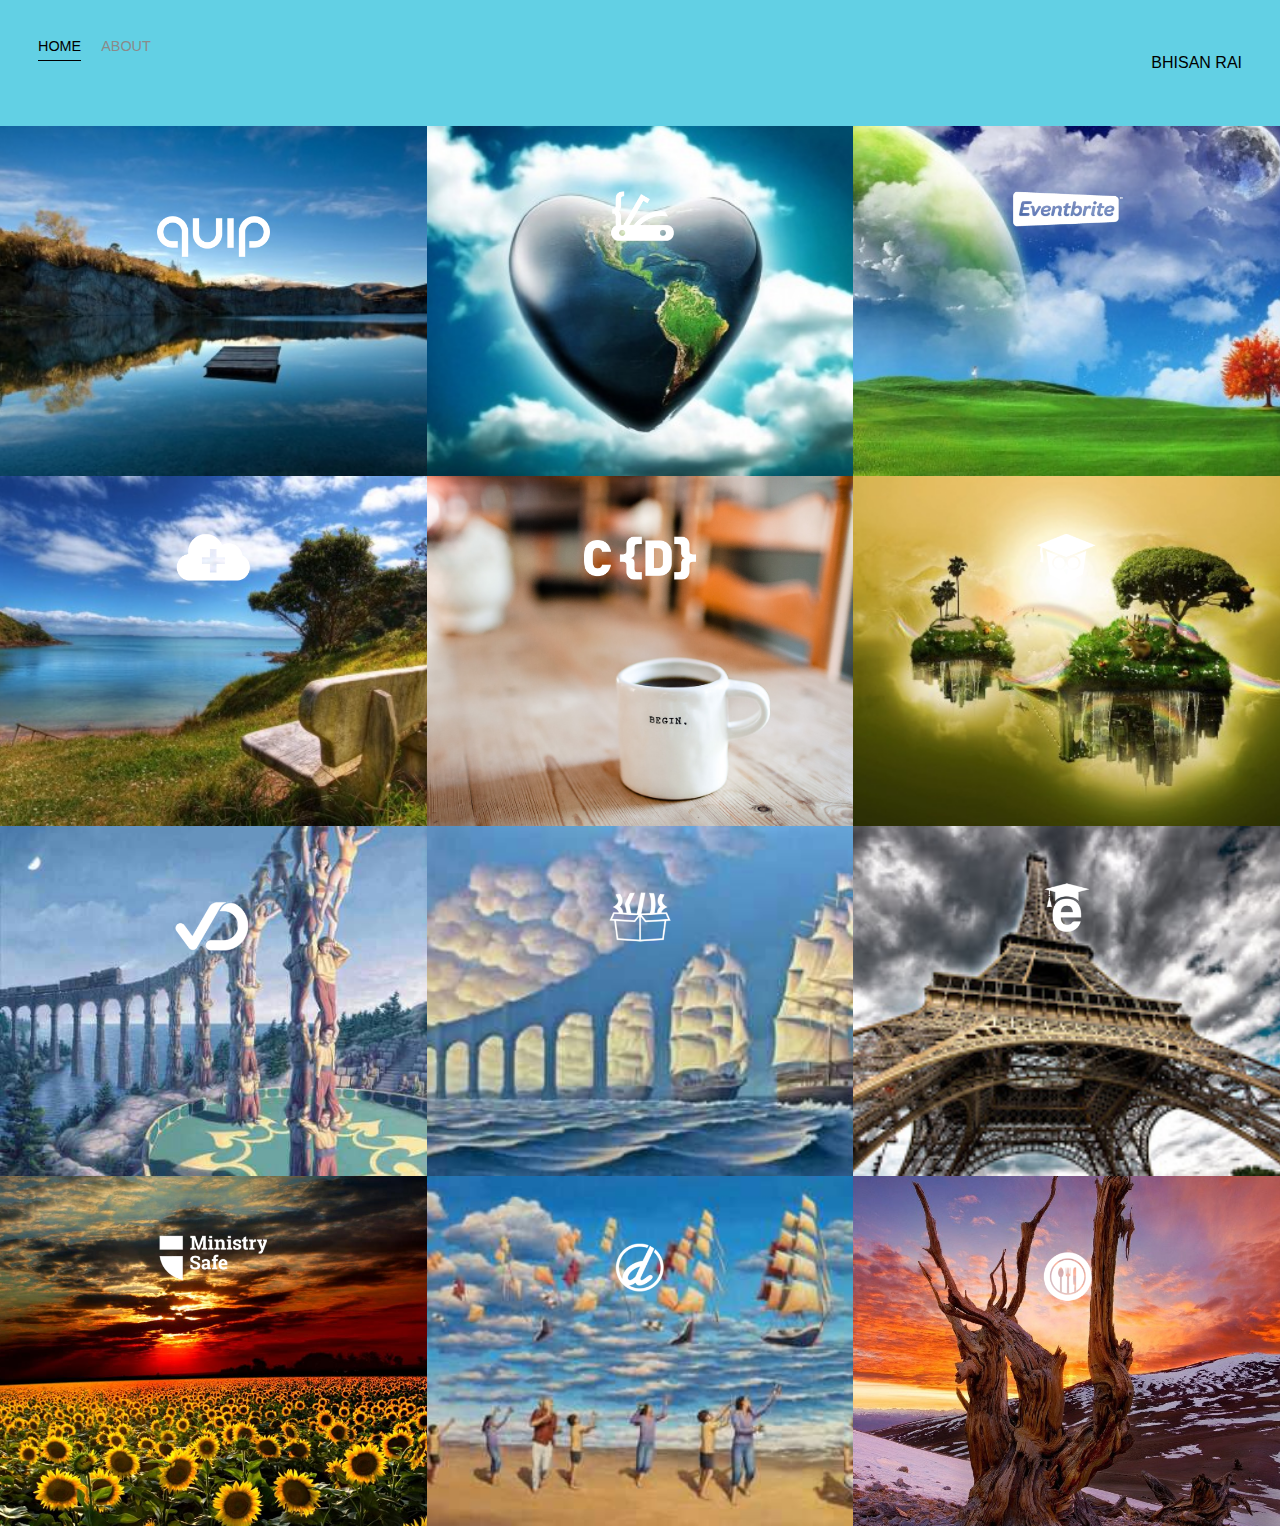
<file: portfolio-site-1/index.html>
<!DOCTYPE html>
<html lang="en">

<head>
    <meta charset="UTF-8">
    <title>Homepage</title>
    <!--<link rel="stylesheet" href="bootstrap/css/bootstrap.css">-->
    <link rel="stylesheet" href="css/styles.css">
</head>

<body>
    <div class="container">
        <div class="nav-wrapper">
            <div class="left-side">
                <div class="nav-link-wrapper active-nav-link">
                    <a href="index.html">Home</a>
                </div>

                <div class="nav-link-wrapper">
                    <a href="about.html">About</a>
                </div>
            </div>

            <div class="right-side">
                <div class="brand">
                    <p>BHISAN RAI</p>
                </div>
            </div>
        </div>

        <div class="content-wrapper">
            <div class="portfolio-items-wrapper">

                <div class="portfolio-item-wrapper">
                    <div class="portfolio-img-background" style="background-image:url(image/img1.jpg)"></div>

                    <div class="img-text-wrapper">
                        <div class="logo-wrapper">
                            <img src="image/logos/quip.png" alt="">
                        </div>

                        <div class="subtitle">Don't you think that this image has any unique property? If you found any thing intresting then please be happy as this site is only here to make you people happy.
                        </div>
                    </div>
                </div>

                <div class="portfolio-item-wrapper">
                    <div class="portfolio-img-background" style="background-image:url(image/img2.jpg)"> </div>

                    <div class="img-text-wrapper">
                        <div class="logo-wrapper">
                            <img src="image/logos/devcamp.png" alt="">
                        </div>

                        <div class="subtitle">Lorem ipsum dolor sit amet consectetur adipisicing elit. Beatae deleniti recusandae magnam tempora consectetur aspernatur at dolor quo commodi eos labore obcaecati officiis earum debitis architecto nisi quia, delectus dolores!
                        </div>
                    </div>
                </div>

                <div class="portfolio-item-wrapper">
                    <div class="portfolio-img-background" style="background-image:url(image/img3.jpg)"> </div>

                    <div class="img-text-wrapper">
                        <div class="logo-wrapper">
                            <img src="image/logos/eventbrite.png" alt="">
                        </div>

                        <div class="subtitle">Lorem ipsum dolor sit amet consectetur adipisicing elit. Eum laboriosam quod esse ducimus. Fugit suscipit quisquam, obcaecati expedita est non voluptatum esse repellendus ullam porro ipsa veniam, architecto laborum praesentium.
                        </div>
                    </div>
                </div>

                <div class="portfolio-item-wrapper">
                    <div class="portfolio-img-background" style="background-image:url(image/img4.jpg)"> </div>

                    <div class="img-text-wrapper">
                        <div class="logo-wrapper">
                            <img src="image/logos/shop-hacker.png" alt="">
                        </div>

                        <div class="subtitle">Lorem ipsum dolor sit, amet consectetur adipisicing elit. Doloribus, unde ullam aspernatur excepturi animi ut tempora. Repellendus error doloremque aliquid quas quibusdam enim? Eum temporibus nam voluptatem, ex tenetur at?
                        </div>
                    </div>
                </div>

                <div class="portfolio-item-wrapper">
                    <div class="portfolio-img-background" style="background-image:url(image/img5.jpg)"> </div>

                    <div class="img-text-wrapper">
                        <div class="logo-wrapper">
                            <img src="image/logos/crondose.png" alt="">
                        </div>

                        <div class="subtitle">Lorem ipsum dolor sit amet consectetur adipisicing elit. Quae sunt necessitatibus quasi ipsa corporis illo doloribus cumque voluptates, rem autem repellendus beatae sit repudiandae quo perspiciatis, ad accusantium nulla laboriosam?
                        </div>
                    </div>
                </div>

                <div class="portfolio-item-wrapper">
                    <div class="portfolio-img-background" style="background-image:url(image/img6.jpg)"> </div>

                    <div class="img-text-wrapper">
                        <div class="logo-wrapper">
                            <img src="image/logos/dailysmarty.png" alt="">
                        </div>

                        <div class="subtitle">Lorem ipsum dolor sit amet consectetur adipisicing elit. Corporis culpa neque rerum illum delectus numquam voluptate labore distinctio aut ullam, quibusdam sunt quos maiores facere officiis explicabo, molestias, ipsam iste.
                        </div>
                    </div>
                </div>

                <div class="portfolio-item-wrapper">
                    <div class="portfolio-img-background" style="background-image:url(image/img7.jpg)"> </div>

                    <div class="img-text-wrapper">
                        <div class="logo-wrapper">
                            <img src="image/logos/dashtrack.png" alt="">
                        </div>

                        <div class="subtitle">Lorem ipsum dolor sit amet, consectetur adipisicing elit. Ullam vitae iure blanditiis illum eveniet accusamus aut eaque maiores cupiditate possimus, eos soluta quia, modi, qui in tempore repellat quidem neque.
                        </div>
                    </div>
                </div>

                <div class="portfolio-item-wrapper">
                    <div class="portfolio-img-background" style="background-image:url(image/img8.jpg)"> </div>

                    <div class="img-text-wrapper">
                        <div class="logo-wrapper">
                            <img src="image/logos/devtrunk.png" alt="">
                        </div>

                        <div class="subtitle">Lorem ipsum dolor sit amet, consectetur adipisicing elit. Qui obcaecati earum voluptates soluta maiores dicta, illum est inventore blanditiis rerum, consequatur minus explicabo, mollitia rem dolores quos atque! Iure, iste!
                        </div>
                    </div>
                </div>

                <div class="portfolio-item-wrapper">
                    <div class="portfolio-img-background" style="background-image:url(image/img9.jpg)"> </div>

                    <div class="img-text-wrapper">
                        <div class="logo-wrapper">
                            <img src="image/logos/edutechional.png" alt="">
                        </div>

                        <div class="subtitle">Lorem, ipsum dolor sit amet consectetur adipisicing elit. Reprehenderit porro tenetur fugit distinctio aspernatur, labore esse optio corporis ad deserunt nisi inventore praesentium suscipit consequatur sequi quas officiis amet ea.
                        </div>
                    </div>
                </div>

                <div class="portfolio-item-wrapper">
                    <div class="portfolio-img-background" style="background-image:url(image/img10.jpg)"> </div>

                    <div class="img-text-wrapper">
                        <div class="logo-wrapper">
                            <img src="image/logos/ministry-safe.png" alt="">
                        </div>

                        <div class="subtitle">Lorem ipsum dolor sit amet consectetur adipisicing elit. Labore laboriosam hic aspernatur deserunt ipsam nobis explicabo itaque maiores earum delectus, laborum quibusdam ipsa! Veritatis, dolores eum? Quidem suscipit nulla animi.
                        </div>
                    </div>
                </div>

                <div class="portfolio-item-wrapper">
                    <div class="portfolio-img-background" style="background-image:url(image/img11.jpg)"> </div>

                    <div class="img-text-wrapper">
                        <div class="logo-wrapper">
                            <img src="image/logos/open-devos.png" alt="">
                        </div>

                        <div class="subtitle">Lorem ipsum dolor sit amet consectetur, adipisicing elit. Asperiores, sapiente alias? Explicabo minus cum perspiciatis quo dolorem sed voluptatem quasi unde quaerat et hic quod, possimus doloremque nihil! Vitae, dolor!.
                        </div>
                    </div>
                </div>

                <div class="portfolio-item-wrapper">
                    <div class="portfolio-img-background" style="background-image:url(image/img12.jpg)"> </div>

                    <div class="img-text-wrapper">
                        <div class="logo-wrapper">
                            <img src="image/logos/toastability.png" alt="">
                        </div>

                        <div class="subtitle">Lorem ipsum dolor sit amet consectetur adipisicing elit. Nisi architecto, animi enim sit facilis alias eaque nulla nam quia dolorum ad, omnis nihil odit voluptas exercitationem incidunt ea ut in?
                        </div>
                    </div>
                </div>


            </div>
        </div>
    </div>

    <script src="js/js.js"></script>
</body>

</html>
</file>
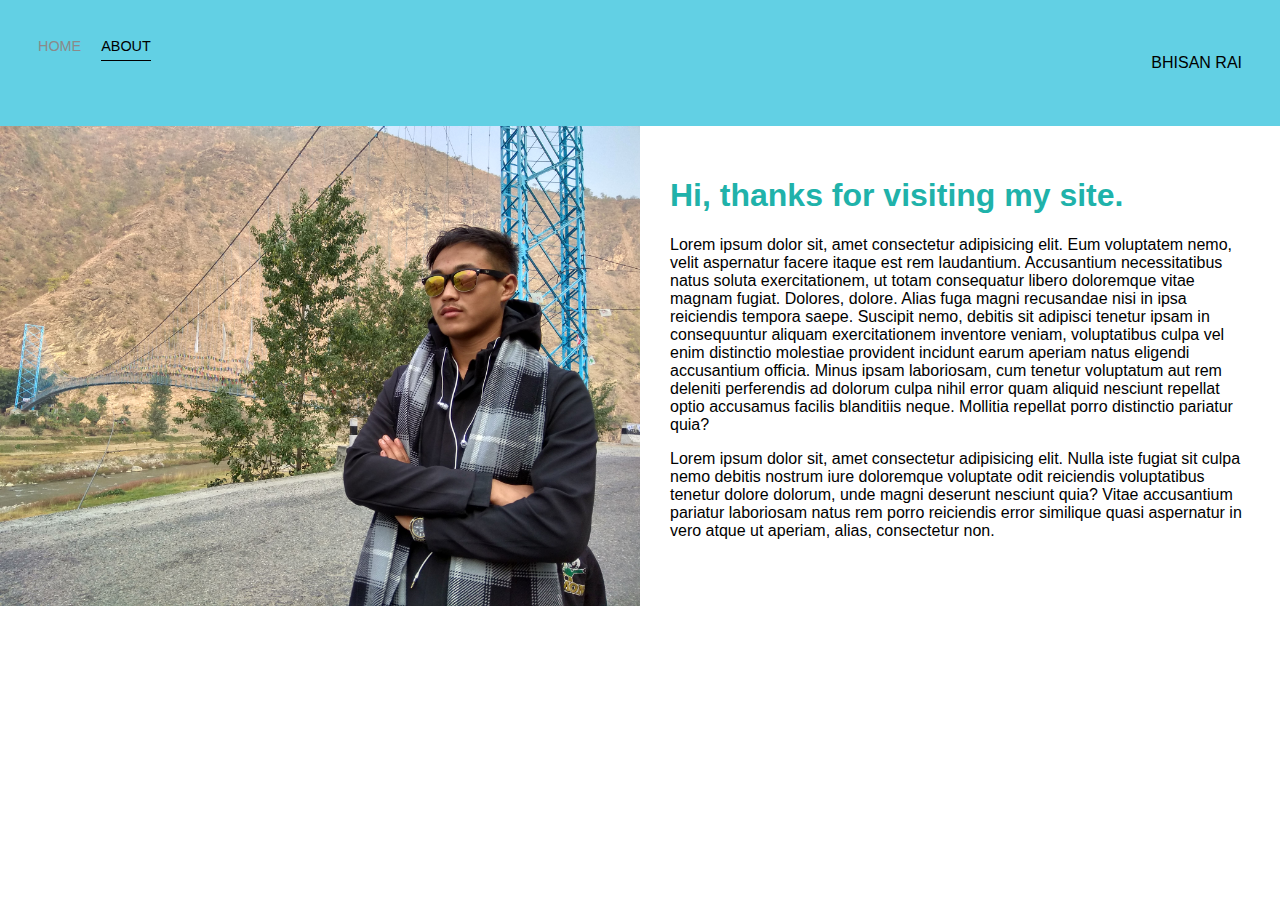
<file: portfolio-site-1/about.html>
<!DOCTYPE html>
<html lang='en'>

<head>
  <meta charset='UTF-8'>
  <title>Portfolio Homepage</title>
  <!--<link rel="stylesheet" href="bootstrap/css/bootstrap.css">-->
  <link rel="stylesheet" href="css/styles.css">
</head>

<body>
  <div class="container">
    <div class="nav-wrapper">
      <div class="left-side">
        <div class="nav-link-wrapper">
          <a href="index.html">Home</a>
        </div>

        <div class="nav-link-wrapper active-nav-link">
          <a href="about.html">About</a>
        </div>
      </div>

      <div class="right-side">
        <div class="brand">
        <p>BHISAN RAI</p>
        </div>
      </div>
    </div>

    <div class="content-wrapper">
      <div class="two-column-wrapper">
        <div class="profile-image-wrapper">
          <img src="image/profile.jpg" alt="">
        </div>

        <div class="profile-content-wrapper">
          <h1>Hi, thanks for visiting my site.</h1>
          <p>Lorem ipsum dolor sit, amet consectetur adipisicing elit. Eum voluptatem nemo, velit aspernatur facere itaque est rem laudantium. Accusantium necessitatibus natus soluta exercitationem, ut totam consequatur libero doloremque vitae magnam fugiat. Dolores, dolore. Alias fuga magni recusandae nisi in ipsa reiciendis tempora saepe. Suscipit nemo, debitis sit adipisci tenetur ipsam in consequuntur aliquam exercitationem inventore veniam, voluptatibus culpa vel enim distinctio molestiae provident incidunt earum aperiam natus eligendi accusantium officia. Minus ipsam laboriosam, cum tenetur voluptatum aut rem deleniti perferendis ad dolorum culpa nihil error quam aliquid nesciunt repellat optio accusamus facilis blanditiis neque. Mollitia repellat porro distinctio pariatur quia?
          </p>

          <p>Lorem ipsum dolor sit, amet consectetur adipisicing elit. Nulla iste fugiat sit culpa nemo debitis nostrum iure doloremque voluptate odit reiciendis voluptatibus tenetur dolore dolorum, unde magni deserunt nesciunt quia? Vitae accusantium pariatur laboriosam natus rem porro reiciendis error similique quasi aspernatur in vero atque ut aperiam, alias, consectetur non.</p>
        </div>
      </div>
    </div>
  </div>

</body>

</html>
</file>
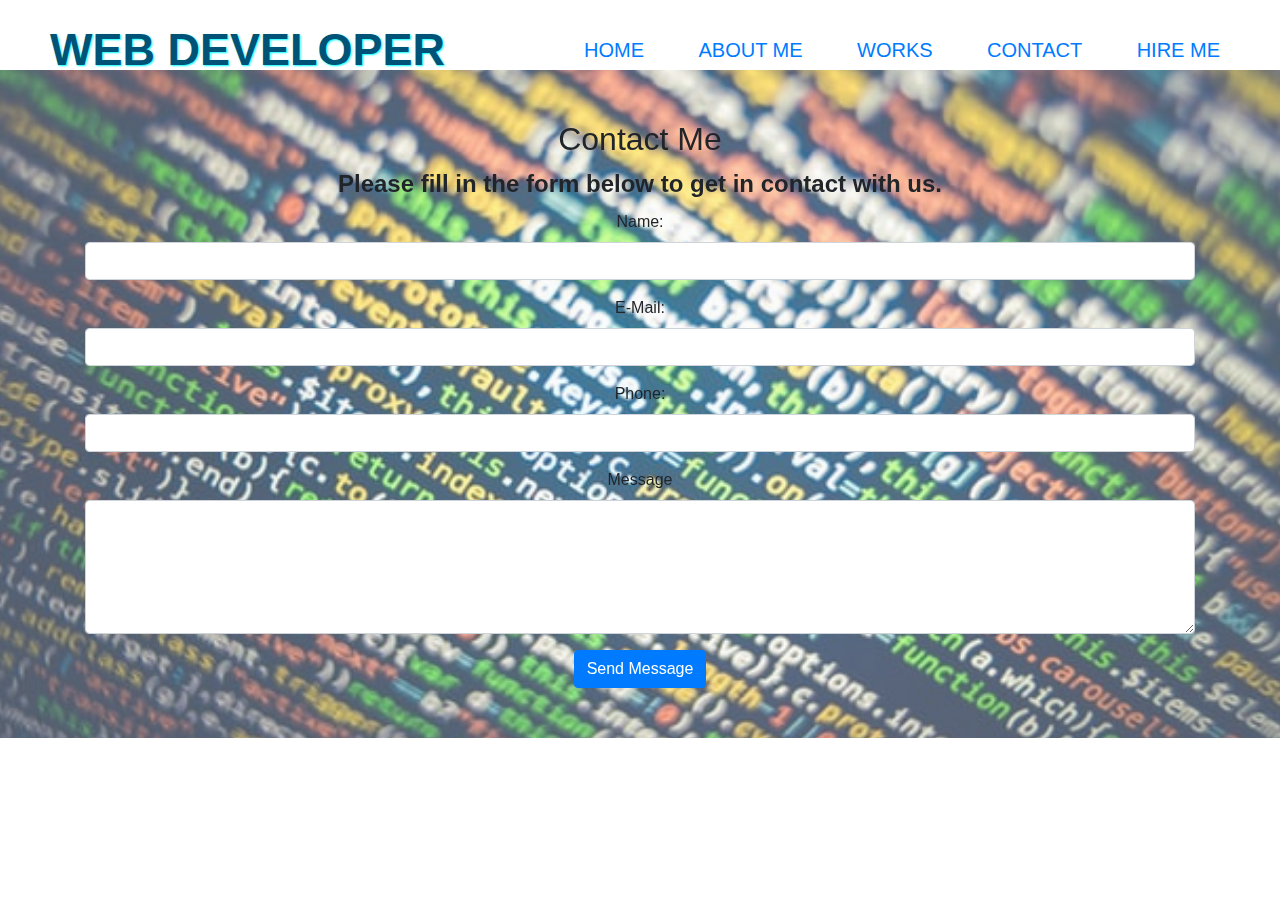
<file: portfolio-site-2/contact.html>
<!DOCTYPE html>
<html lang="en">
<head>
    <meta charset="UTF-8">
    <meta name="viewport" content="width=device-width, initial-scale=1.0">
    <link rel="stylesheet" href="css/style.css">
    <link rel="stylesheet" href="bootstrap/css/bootstrap.min.css">
    <title>Contact</title>
</head>
<body>
    <nav class="main-nav">
        <h1 class="brand">WEB DEVELOPER</h1>
        <ul>
            <li>
                <a href="index.html">Home</a>
            </li>
            <li>
                <a href="about.html">About me</a>
            </li>
            <li>
                <a href="#">Works</a>
            </li>
            <li>
                <a href="contact.html">Contact</a>
            </li>
            <li>
                <a href="#">Hire me</a>
            </li>
        </ul>
    </nav>

    <div class="contact">
        <div class="contact-bg">
            <div class="container">
                <h2>Contact Me</h2>

                <form action="" method="post" id="contactForm">
                    <fieldset>
    
                        <legend>Please fill in the form below to get in contact with us.</legend>
            
                        <div id="errorMsg" class="text-danger"></div>
            
                        <p><label for="">Name: </label>
                            <input type="text" name="name" class="form-control">
                        </p>
            
                        <p><label for="">E-Mail: </label>
                            <input type="text" name="email" class="form-control">
                        </p>
            
                        <p><label for="">Phone: </label>
                            <input type="text" name="phone" class="form-control">
                        </p>
            
                        <p><label for="">Message</label>
                            <textarea cols="30" rows="5" name="message" class="form-control"></textarea>
                        </p>
            
                        <button type="submit" class="btn btn-primary">Send Message</button>
            
                    </fieldset>
                </form>
            </div>
        </div>
    </div>
</body>
</html>
</file>
<file: portfolio-site-1/css/styles.css>
body {
    font-family: "Lato", sans-serif;
    margin: 0px;
  }
  
  .container {
    display: grid;
    grid-template-columns: 1fr;
  }
  
  .nav-wrapper {
    display: flex;
    justify-content: space-between;
    padding: 38px;
    background-color: rgb(98, 208, 228);
  }
  
  .left-side {
    display: flex;
  }
  
  .nav-wrapper > .left-side > div {
    margin-right: 20px;
    text-transform: uppercase;
    font-size: 0.9rem;
  }
  
  .nav-wrapper > .right-side > .brand > p:hover{
    color: red;
    transition: color 0.5s;
  }
  
  .nav-link-wrapper {
    height: 22px;
    border-bottom: 1px solid transparent;
    transition: border-bottom 0.5s;
  }
  
  .active-nav-link {
    border-bottom: 1px solid black;
  }
  
  .active-nav-link a {
    color: black !important;
  }
  
  .nav-link-wrapper a {
    color: #8a8a8a;
    text-decoration: none;
    transition: color 0.5s;
  }
  
  .nav-link-wrapper:hover {
    border-bottom: 1px solid black;
  }
  
  .nav-link-wrapper a:hover {
    color: black;
  }
  
  .portfolio-items-wrapper {
    display: grid;
    grid-template-columns: 1fr 1fr 1fr;
  }
  
  .portfolio-item-wrapper {
    position: relative;
  }
  
  .portfolio-img-background {
    background-size: cover;
    background-position: center;
    background-repeat: no-repeat;
    height: 350px;
    width: 100%;
  }
  
  .img-text-wrapper {
    position: absolute;
    top: 0;
    display: flex;
    flex-direction: column;
    justify-content: center;
    align-items: center;
    height: 100%;
    text-align: center;
    padding-left: 100px;
    padding-right: 100px;
  }
  
  .img-text-wrapper .subtitle {
    transition: 1s;
    color: transparent;
  }
  
  .image-blur {
    transition: 1s;
    filter: brightness(10%);
  }
  
  .img-text-wrapper:hover .subtitle {
    color: lightseagreen;
    font-weight: 600;
  }
  
  .logo-wrapper img {
    width: 50%;
    margin-bottom: 20px;
  }
  
  .two-column-wrapper {
    display: grid;
    grid-template-columns: 1fr 1fr;
  }
  
  .profile-image-wrapper img {
    width: 100%;
  }
  
  .profile-content-wrapper {
    padding: 30px;
  }
  
  .profile-content-wrapper h1 {
    color: lightseagreen;
  }
</file>
<file: portfolio-site-2/css/style.css>
/*
*General Styles
* ====================
*/

html {
    margin: 0;
    padding: 0;
}

body {
    margin: 0;
    padding: 0;
    background: whitesmoke;
    font-family: 'Courier New', Courier, monospace;
}

h1, h2, h3, h4, h5, h6 {
    font-family: 'Franklin Gothic Medium', 'Arial Narrow', Arial, sans-serif;
}

a {
    text-decoration: none;
}

.container {
    width: 80%;
    margin: 0 auto;
}

label {
    font-family: 'Franklin Gothic Medium', 'Arial Narrow', Arial, sans-serif;
}

legend {
    font-weight: bold;
}

fieldset {
    border: 5px dashed #ee3324;
}

#errorMsg {
    color: #cc0000;
    font-size: 13px;
    text-shadow: 1px 1px 1px #c00;
}

/*
*Main Navigation
* ==================
*/

.main-nav {
    margin: 0;
    border: none;
    background: white;
    overflow: auto;
    padding: 15px 50px;
    box-shadow: 0 0 1px rgba(57, 70, 70, 0.15), 0 20px;
    height: 70px;
}

.main-nav .brand {
    float: left;
    margin: 0;
    font-family: 'Gill Sans', 'Gill Sans MT', Calibri, 'Trebuchet MS', sans-serif;
    font-size: 45px;
    line-height: 70px;
    color: #005377;
    font-weight: bolder;
    text-shadow: 1px 1px 2px aqua;
}

.main-nav ul {
    margin: 0;
    float: right;
    margin-top: 20px;
}

.main-nav ul li {
    list-style: none;
    display: inline-block;
    padding-left: 30px;
}

.main-nav ul li a {
    font-family: 'Gill Sans', 'Gill Sans MT', Calibri, 'Trebuchet MS', sans-serif;
    font-size: 20px;
    text-transform: uppercase;
    text-shadow: 1px 1px 2px solid white;
    transition: 0.4s;
    border-bottom: 1px solid white;
    padding: 0 10px;
}

.main-nav ul li a:hover {
    color: palegreen;
}

/*
*Showcase area
* =====================
*/

.showcase {
    background: url('../image/showcase-bg.jpg') no-repeat;
    background-position: center center;
    background-attachment: fixed;
    background-attachment: cover;
    height: auto;
}

.showcase-bg {
    background: rgba(0, 0, 0, 0.6);
    height: auto;
    padding-bottom: 60px;
}

.welcome {
    color: white;
    text-align: center;
}

.welcome h1 {
    margin-top: 0;
    padding: 130px 0 10px 0;
    font-size: 3.5em;
}

.welcome p {
    padding: 10px 60px;
}

/*
*About me
* =====================
*/

.about-me{
    overflow: auto;
}

.about-me-left {
    box-sizing: border-box;
    float: left;
    width: 50%;
    min-height: 640px;
    background: url('../image/about-me.jpg') no-repeat;
    background-position: center center;
    background-size: cover;
}

.about-me-left:hover {
    transition-duration: 0.5s, ease;
    transform: scale(1.3);
}

.about-me-right {
    box-sizing: border-box;
    float: right;
    width: 50%;
    min-height: 640px;
    padding: 20px 80px;
    text-align: center;
    background: #d5c67a;
}

.about-me-right h2 {
    font-family: 'Gill Sans', 'Gill Sans MT', Calibri, 'Trebuchet MS', sans-serif;
    font-size: 2.5em;
}

/*
*My selection
* =====================
*/

.my-selection {
    box-sizing: border-box;
    background: #06a77d;
    text-align: center;
    color: white;
    padding: 50px 0;
    overflow: auto;
}

.my-selection h1 {
    margin: 0 0  5px 0;
    font-family: 'Great Vibes', cursive;
    font-size: 2.5em;
}

.my-selection p {
    margin-top: 0;
}

.selection-row {
    overflow: auto;
}

.selection-box {
    box-sizing: border-box;
    width: 31%;
    border: 1px solid #ccc;
    background: white;
    padding: 10px;
    box-shadow: 1px 1px 2px #ffffff;
    float: left;
    margin: 30px 0;
    margin-right: 2%;
    min-height: 450px;
}

.selection-image {
    position: relative;
    overflow: hidden;
}

.selection-image img {
    width: 100%;
    transition: 0.5s ease;
}

.selection-image img:hover {
    transform: scale(1.3);
}

.selection-heading {
    text-align: center;
    color: brown;
    margin-top: 5px;
    font-size: 20px;
}

.selection-desc {
    text-align: justify;
    color: #333;
}

/*
*Footer
* =====================
*/

footer {
    text-align: center;
    background: linear-gradient(#06a77d, #06b77d);
    color: white;
    padding: 12px 0;
}

footer p {
    margin: 0;
    font-size: 0.8em;
}

/*
* Contact
* ===========================
*/

.contact {
    background: url('../image/contact.jpg');
    background-repeat: no-repeat;
    background-attachment: fixed;
    background-position: center center;
    background-size: cover;
    text-align: center;
}

.contact-bg {
    padding: 50px 0;
    background: rgba(240, 240, 240, 0.2);
}

.contact h2 {
    margin-top: 0;
}
</file>
